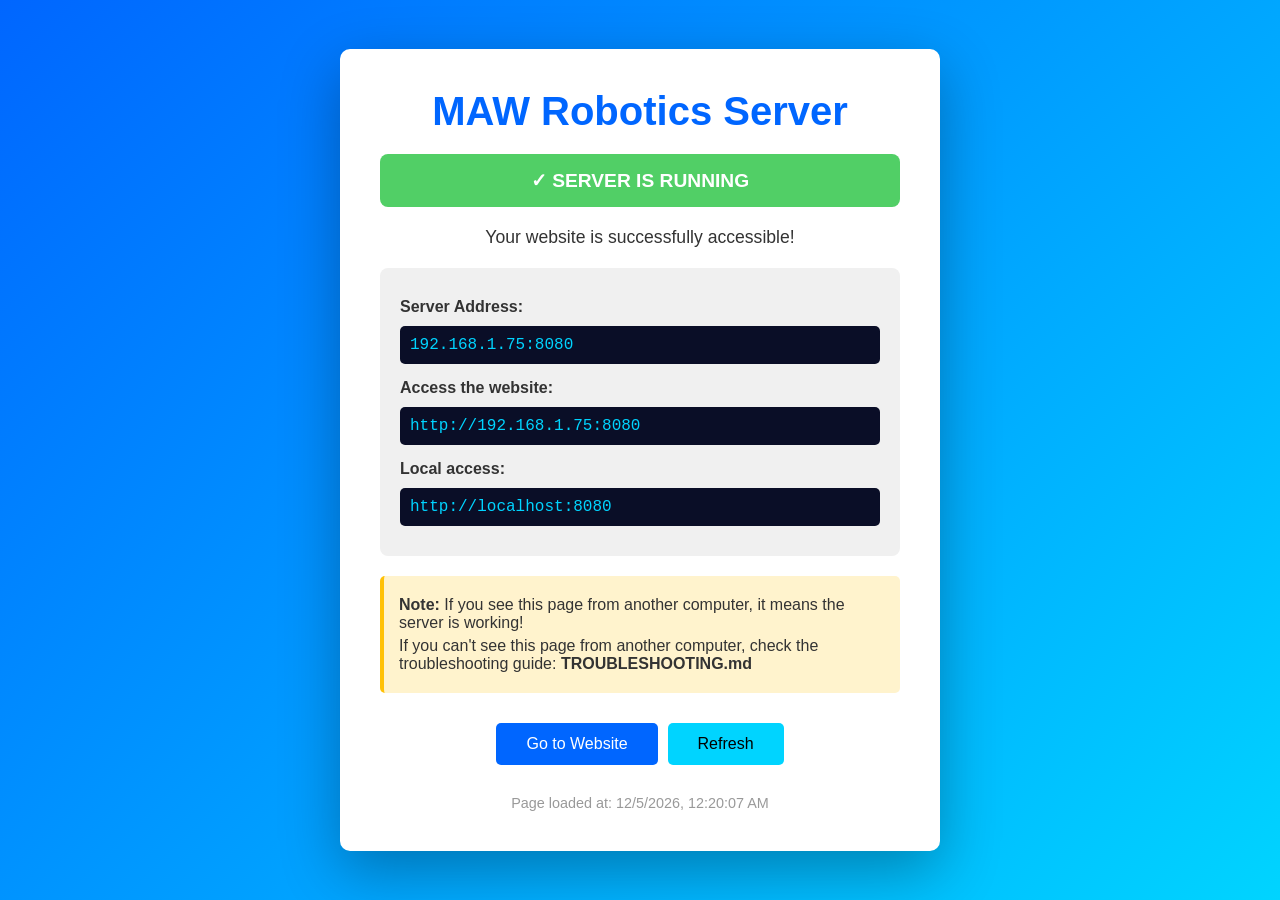
<file: test.html>
<!DOCTYPE html>
<html lang="en">
<head>
    <meta charset="UTF-8">
    <meta name="viewport" content="width=device-width, initial-scale=1.0">
    <title>Server Test - MAW Robotics</title>
    <style>
        * {
            margin: 0;
            padding: 0;
            box-sizing: border-box;
        }
        
        body {
            font-family: 'Segoe UI', Tahoma, Geneva, Verdana, sans-serif;
            background: linear-gradient(135deg, #0066ff 0%, #00d4ff 100%);
            min-height: 100vh;
            display: flex;
            align-items: center;
            justify-content: center;
            padding: 20px;
        }
        
        .container {
            background: white;
            border-radius: 10px;
            box-shadow: 0 20px 60px rgba(0, 0, 0, 0.3);
            padding: 40px;
            max-width: 600px;
            text-align: center;
        }
        
        h1 {
            color: #0066ff;
            margin-bottom: 20px;
            font-size: 2.5rem;
        }
        
        .status {
            background: #51cf66;
            color: white;
            padding: 15px 30px;
            border-radius: 8px;
            margin: 20px 0;
            font-size: 1.2rem;
            font-weight: bold;
        }
        
        .info {
            background: #f0f0f0;
            padding: 20px;
            border-radius: 8px;
            margin: 20px 0;
            text-align: left;
        }
        
        .info p {
            margin: 10px 0;
            font-size: 1rem;
            color: #333;
        }
        
        .code {
            background: #0a0e27;
            color: #00d4ff;
            padding: 10px;
            border-radius: 5px;
            font-family: 'Courier New', monospace;
            word-break: break-all;
            margin: 10px 0;
        }
        
        .buttons {
            margin-top: 30px;
            display: flex;
            gap: 10px;
            justify-content: center;
        }
        
        .btn {
            padding: 12px 30px;
            border: none;
            border-radius: 5px;
            font-size: 1rem;
            cursor: pointer;
            text-decoration: none;
            display: inline-block;
            transition: transform 0.2s;
        }
        
        .btn:hover {
            transform: scale(1.05);
        }
        
        .btn-primary {
            background: #0066ff;
            color: white;
        }
        
        .btn-secondary {
            background: #00d4ff;
            color: #000;
        }
        
        .note {
            background: #fff3cd;
            border-left: 4px solid #ffc107;
            padding: 15px;
            margin: 20px 0;
            text-align: left;
            border-radius: 5px;
        }
        
        .note p {
            margin: 5px 0;
            color: #333;
        }
    </style>
</head>
<body>
    <div class="container">
        <h1>MAW Robotics Server</h1>
        
        <div class="status">
            ✓ SERVER IS RUNNING
        </div>
        
        <p style="font-size: 1.1rem; color: #333; margin: 20px 0;">
            Your website is successfully accessible!
        </p>
        
        <div class="info">
            <p><strong>Server Address:</strong></p>
            <div class="code">192.168.1.75:8080</div>
            
            <p style="margin-top: 15px;"><strong>Access the website:</strong></p>
            <div class="code">http://192.168.1.75:8080</div>
            
            <p style="margin-top: 15px;"><strong>Local access:</strong></p>
            <div class="code">http://localhost:8080</div>
        </div>
        
        <div class="note">
            <p><strong>Note:</strong> If you see this page from another computer, it means the server is working!</p>
            <p>If you can't see this page from another computer, check the troubleshooting guide: <strong>TROUBLESHOOTING.md</strong></p>
        </div>
        
        <div class="buttons">
            <a href="index.html" class="btn btn-primary">Go to Website</a>
            <a href="javascript:location.reload()" class="btn btn-secondary">Refresh</a>
        </div>
        
        <p style="color: #999; font-size: 0.9rem; margin-top: 30px;">
            Page loaded at: <span id="time"></span>
        </p>
    </div>
    
    <script>
        document.getElementById('time').textContent = new Date().toLocaleString();
    </script>
</body>
</html>
</file>
